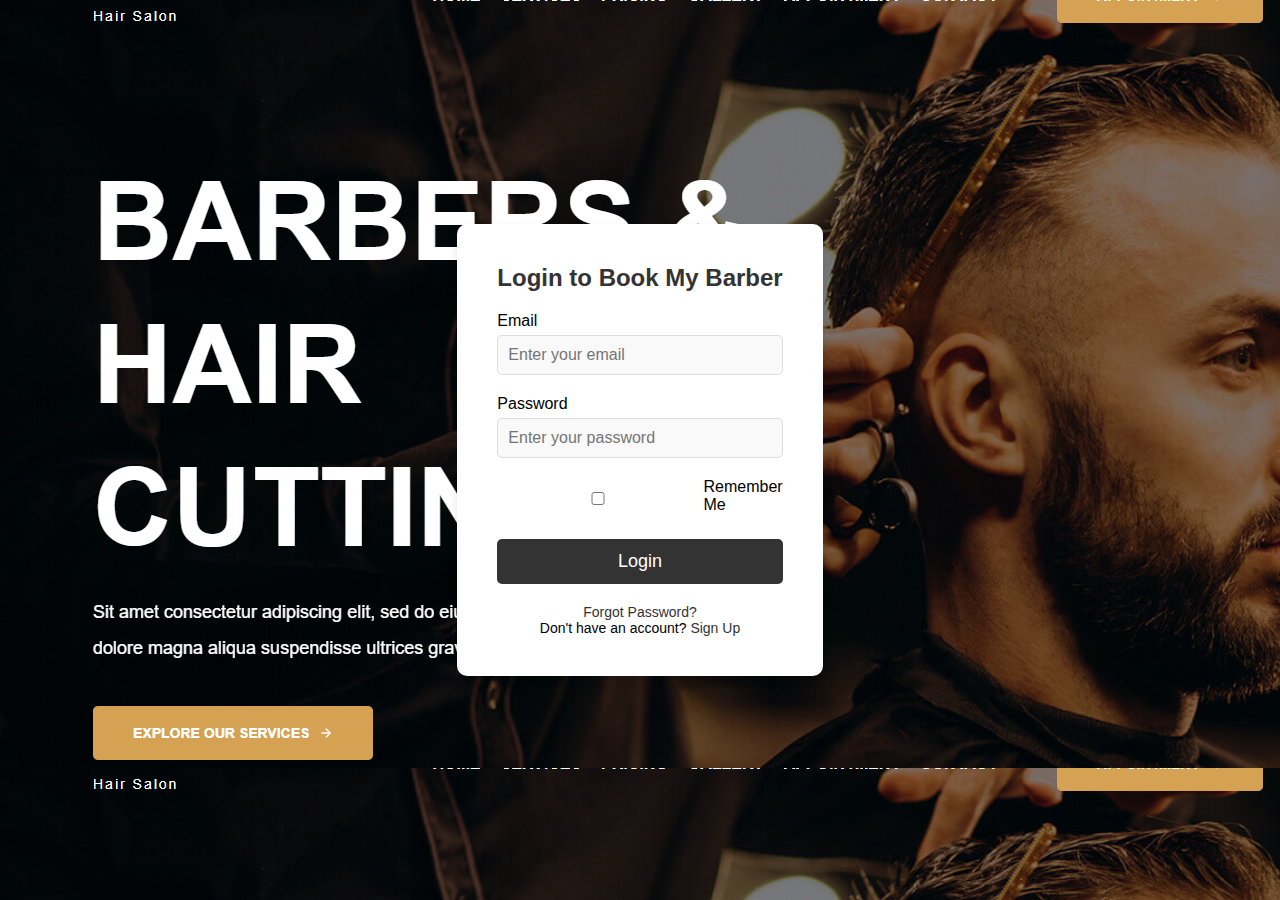
<file: login/index.html>
<!DOCTYPE html>
<html lang="en">
<head>
    <meta charset="UTF-8">
    <meta name="viewport" content="width=device-width, initial-scale=1.0">
    <title>Login | Book My Barber</title>
    <link rel="stylesheet" href="style.css">
    <script src="script.js"></script>
</head>
<body>
    <div class="login-container">
        <div class="login-box">
            <h2>Login to Book My Barber</h2>
            <form action="/login" method="POST">
                <div class="input-field">
                    <label for="email">Email</label>
                    <input type="email" id="email" name="email" placeholder="Enter your email" required>
                </div>
                <div class="input-field">
                    <label for="password">Password</label>
                    <input type="password" id="password" name="password" placeholder="Enter your password" required>
                </div>
                <div class="input-field remember">
                    <input type="checkbox" id="remember" name="remember">
                    <label for="remember">Remember Me</label>
                </div>
                <button type="submit" class="login-btn">Login</button>
            </form>
            <div class="extra-options">
                <a href="#">Forgot Password?</a>
                <p>Don't have an account? <a href="/register">Sign Up</a></p>
            </div>
        </div>
    </div>
</body>
</html>
</file>
<file: login/style.css>
* {
    margin: 0;
    padding: 0;
    box-sizing: border-box;
    font-family: 'Arial', sans-serif;
}

body {
    background-image: url(/assets/images/login.png);
    display: flex;
    justify-content: center;
    align-items: center;
    height: 100vh;
}

.login-container {
    display: flex;
    justify-content: center;
    align-items: center;
    min-height: 100vh;
}

.login-box {
    background-color: rgba(255, 255, 255) ;
    
    padding: 40px;
    border-radius: 10px;
    box-shadow: 0 4px 8px rgba(0, 0, 0, 0.1);
    max-width: 400px;
    width: 100%;
    text-align: center;
}

h2 {
    margin-bottom: 20px;
    color: #333;
}

.input-field {
    margin-bottom: 20px;
    text-align: left;
}

.input-field label {
    display: block;
    margin-bottom: 5px;
    color: #000000;
}

.input-field input {
    width: 100%;
    padding: 10px;
    border: 1px solid #ddd;
    border-radius: 5px;
    font-size: 16px;
    background-color: #f9f9f9;
}

.input-field input:focus {
    outline: none;
    border-color: #333;
}

.remember {
    display: flex;
    align-items: center;
}

.remember input {
    margin-right: 5px;
}

.login-btn {
    width: 100%;
    padding: 12px;
    background-color: #333;
    color: white;
    border: none;
    border-radius: 5px;
    font-size: 18px;
    cursor: pointer;
}

.login-btn:hover {
    background-color: #444;
}

.extra-options {
    margin-top: 20px;
    font-size: 14px;
}

.extra-options a {
    color: #333;
    text-decoration: none;
}

.extra-options a:hover {
    text-decoration: underline;
}
</file>
